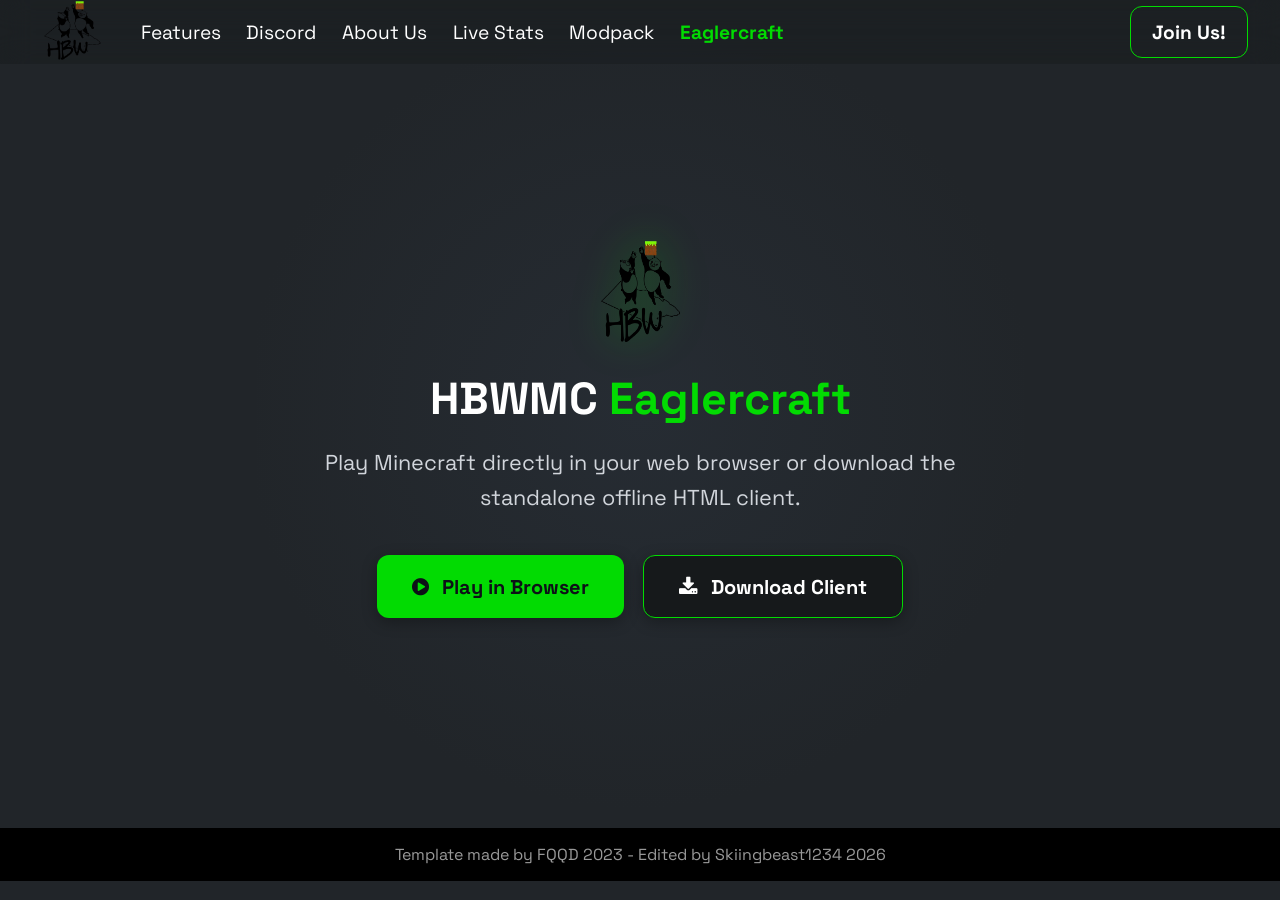
<file: eaglercraft.html>
<!DOCTYPE html>
<html lang="en">
  <head>
    <meta charset="UTF-8">
    <meta http-equiv="X-UA-Compatible" content="IE=edge">
    <meta name="viewport" content="width=device-width, initial-scale=1.0">
    <title>HBW Minecraft Server - Eaglercraft Edition</title>
    <link rel="icon" type="image/png" href="media/favicon.png?v=2">
    <link rel="stylesheet" href="media/style.css?v=3">
    <link href="https://fonts.bunny.net/css?family=Space+Grotesk:wght@500;700&display=swap" rel="stylesheet">
    <link rel="stylesheet" href="https://cdnjs.cloudflare.com/ajax/libs/font-awesome/4.7.0/css/font-awesome.min.css">
    <style>
      .desktop_navbar_dropdown {
        position: relative;
        display: inline-flex;
        align-items: center;
      }
      .desktop_navbar_dropdown_content {
        display: none;
        position: absolute;
        top: 100%;
        left: 50%;
        transform: translateX(-50%);
        background-color: #121317;
        min-width: 230px;
        box-shadow: 0 10px 25px rgba(0,0,0,0.6);
        border-radius: 10px;
        padding: 8px 0;
        z-index: 1000;
        border: 1px solid rgba(255,255,255,0.15);
        backdrop-filter: blur(10px);
      }
      .desktop_navbar_dropdown:hover .desktop_navbar_dropdown_content {
        display: block;
      }
      .desktop_navbar_dropdown_content a {
        color: #fff;
        padding: 10px 18px;
        text-decoration: none;
        display: flex;
        align-items: center;
        gap: 10px;
        font-size: 1.05rem;
        font-weight: 500;
        text-align: left;
        transition: all 0.3s;
      }
      .desktop_navbar_dropdown_content a:hover {
        background-color: rgba(255,255,255,0.08);
        color: #55ffff;
      }
      .eagler_hero {
        display: flex;
        flex-direction: column;
        align-items: center;
        justify-content: center;
        text-align: center;
        min-height: calc(100vh - 4.5rem);
        padding: 7rem 2rem 4rem 2rem;
        box-sizing: border-box;
        background: radial-gradient(circle at center, #262c33 0%, var(--background1) 70%);
      }
      .eagler_logo {
        width: 7rem;
        height: 7rem;
        margin-bottom: 1.5rem;
        filter: drop-shadow(0 0 20px rgba(2, 219, 2, 0.4));
      }
      .eagler_hero_title {
        font-size: 2.8rem;
        font-weight: 700;
        margin: 0;
        color: #fff;
      }
      .eagler_hero_subtitle {
        font-size: 1.35rem;
        max-width: 44rem;
        margin: 1.2rem auto 2.5rem auto;
        color: #d1d5db;
        line-height: 1.6;
      }
      .eagler_btn_group {
        display: flex;
        flex-wrap: wrap;
        gap: 1.2rem;
        justify-content: center;
        margin-bottom: 1.5rem;
      }
      .eagler_btn {
        display: inline-flex;
        align-items: center;
        gap: 0.8rem;
        padding: 1.1rem 2.2rem;
        border-radius: var(--roundness);
        font-size: 1.25rem;
        font-weight: 700;
        text-decoration: none;
        transition: all 0.3s ease;
        box-shadow: 0 4px 15px rgba(0,0,0,0.3);
      }
      .eagler_btn_primary {
        background-color: var(--accent1);
        color: #0d1117;
      }
      .eagler_btn_primary:hover {
        background-color: #00ff00;
        transform: translateY(-3px) scale(1.03);
        box-shadow: 0 8px 25px rgba(2, 219, 2, 0.4);
      }
      .eagler_btn_secondary {
        background-color: var(--background2);
        color: #ffffff;
        border: 1px solid var(--accent1);
      }
      .eagler_btn_secondary:hover {
        background-color: rgba(2, 219, 2, 0.15);
        color: var(--accent1);
        transform: translateY(-3px) scale(1.03);
        box-shadow: 0 8px 25px rgba(2, 219, 2, 0.25);
      }
    
      @media only screen and (max-width: 600px) {
        .eagler_hero {
          padding: 6rem 1rem 3rem 1rem;
          min-height: calc(100vh - 53px);
        }
        .eagler_logo {
          width: 5.5rem;
          height: 5.5rem;
          margin-bottom: 1rem;
        }
        .eagler_hero_title {
          font-size: 2rem;
        }
        .eagler_hero_subtitle {
          font-size: 1.1rem;
          margin: 1rem auto 2rem auto;
          padding: 0 0.5rem;
        }
        .eagler_btn_group {
          flex-direction: column;
          width: 100%;
          align-items: center;
          gap: 0.85rem;
        }
        .eagler_btn {
          width: 100%;
          max-width: 20rem;
          justify-content: center;
          font-size: 1.1rem;
          padding: 1rem 1.5rem;
          box-sizing: border-box;
        }
      }
    </style>
  </head>
  <body>
    <script src="https://ajax.googleapis.com/ajax/libs/jquery/3.5.1/jquery.min.js"></script>
    <nav class="desktop_navbar">
      <a href="index.html"><img class="desktop_navbar_logo_img" src="media/HB_pandas_minecraft_block_trans.webp" alt="logo"></a>
      <a href="index.html#features" class="desktop_navbar_link">Features</a>
      <a href="index.html#discord" class="desktop_navbar_link">Discord</a>
      <a href="index.html#about" class="desktop_navbar_link">About Us</a>
      <a href="https://stats.hbwmcofficial.xyz" target="_blank" rel="noopener noreferrer" class="desktop_navbar_link">Live Stats</a>
      <a href="https://modrinth.com/project/QSHwl7gZ" target="_blank" rel="noopener noreferrer" class="desktop_navbar_link">Modpack</a>
      <div class="desktop_navbar_dropdown">
        <a href="eaglercraft.html" class="desktop_navbar_link" style="color: var(--accent1); font-weight: 700;">Eaglercraft</a>
        <div class="desktop_navbar_dropdown_content">
          <a href="https://skiingbeast2025.github.io/lunamix-eaglercraft/downloads/hbwmc.html" target="_blank" rel="noopener noreferrer"><i class="fa fa-play-circle"></i> Play in Browser</a>
          <a href="https://github.com/skiingbeast2025/lunamix-eaglercraft/releases/latest/download/HBWMC-EAGLERCRAFT.html" download="HBWMC-EAGLERCRAFT.html"><i class="fa fa-download"></i> Download Client</a>
        </div>
      </div>
      <div class="desktop_navbar_link2_div">
        <a href="index.html#join" class="desktop_navbar_link2">Join Us!</a>
      </div>
    </nav>
    <div class="mobile_navbar">
      <a href="index.html" class="mobile_navbar_logo_img_a"><img class="mobile_navbar_logo_img" src="media/HB_pandas_minecraft_block_trans.webp" alt="logo"></a>
      <div id="mobile_navbar_links">
        <a class="mobile_navbar_link" href="index.html">Home</a>
        <a class="mobile_navbar_link" href="index.html#features">Features</a>
        <a class="mobile_navbar_link" href="index.html#discord">Discord</a>
        <a class="mobile_navbar_link" href="index.html#about">About Us</a>
        <a class="mobile_navbar_link" href="https://stats.hbwmcofficial.xyz" target="_blank" rel="noopener noreferrer">Live Stats</a>
        <a class="mobile_navbar_link" href="https://modrinth.com/project/QSHwl7gZ" target="_blank" rel="noopener noreferrer">Modpack</a>
        <a class="mobile_navbar_link" href="https://skiingbeast2025.github.io/lunamix-eaglercraft/downloads/hbwmc.html" target="_blank" rel="noopener noreferrer"><i class="fa fa-play-circle"></i> Play in Browser</a>
        <a class="mobile_navbar_link" href="https://github.com/skiingbeast2025/lunamix-eaglercraft/releases/latest/download/HBWMC-EAGLERCRAFT.html" download="HBWMC-EAGLERCRAFT.html"><i class="fa fa-download"></i> Download Client</a>
        <a class="mobile_navbar_link" href="index.html#join">Join Us</a>
      </div>
      <div class="icon" onclick="mobile_navbar_link_hider()">
        <i class="fa fa-bars"></i>
      </div>
      <script>
        function mobile_navbar_link_hider() {
          var x = document.getElementById("mobile_navbar_links");
          if (x.style.display === "flex") {
            x.style.display = "none";
          } else {
            x.style.display = "flex";
          }
        } 
      </script>
    </div>

    <div class="mainflex">
      <section class="eagler_hero">
        <img class="eagler_logo" src="media/HB_pandas_minecraft_block_trans.webp" alt="HBWMC Logo">
        <h1 class="eagler_hero_title">HBWMC <span style="color: var(--accent1);">Eaglercraft</span></h1>
        <p class="eagler_hero_subtitle">
          Play Minecraft directly in your web browser or download the standalone offline HTML client.
        </p>

        <div class="eagler_btn_group">
          <a href="https://skiingbeast2025.github.io/lunamix-eaglercraft/downloads/hbwmc.html" target="_blank" rel="noopener noreferrer" class="eagler_btn eagler_btn_primary">
            <i class="fa fa-play-circle"></i> Play in Browser
          </a>
          <a href="https://github.com/skiingbeast2025/lunamix-eaglercraft/releases/latest/download/HBWMC-EAGLERCRAFT.html" download="HBWMC-EAGLERCRAFT.html" class="eagler_btn eagler_btn_secondary">
            <i class="fa fa-download"></i> Download Client
          </a>
        </div>
      </section>
    </div>

    <footer class="copyright_div">
      <a href="https://github.com/FQQD/MCServer-Web-Template" class="copyright">Template made by FQQD 2023 - Edited by Skiingbeast1234 2026</a>
    </footer>
  </body>
</html>
</file>
<file: media/style.css>
:root {
    --nice-padding: 6rem;
    --roundness: 0.75rem;
    --accent1: #02db02;
    --accent2: #05b305;
    --accent2_transp: #05b30555;
    --background1: #212529;
    --background2: #16191b;


    color-scheme: dark;
}

span {
    font-family: 'Space Grotesk', sans-serif;
}

html, body {
    overflow-x: hidden;
    width: 100%;
}

body {
    font-family: 'Space Grotesk', sans-serif;
    background-color: var(--background1);
    color: white;
    margin: 0px;
    padding: 0px;
}


#more {
    padding-top:5rem;
    margin-top: -5rem;
}
#discord {
    padding-top:5rem;
    margin-top: -5rem;
}
#features, #more {
    padding-top: 5rem;
    margin-top: -5rem;
}
#about {
    padding-top:5rem;
    margin-top: -5rem;
}
#join {
    padding-top:5rem;
    margin-top: -5rem;
}


.banner {
    display: flex;
    position: fixed;
    background-color: #ff000099;
    width: 100%;
    height: 3rem;
    z-index: 10;
    font-size: 2rem;
    font-weight: 600;
    justify-content: center;
    backdrop-filter: blur(15px);
    align-content: center;
    padding-top: .4rem;
}



.headline {
    margin-top: 2rem;
    color: #fff;
    font-size:3rem;
    text-align: center;
    font-weight: 600;
}

.desktop_navbar {
    position:fixed;
    display: flex;
    height: 4rem;
    width: 100%;
    top: 0;
    right: 0;
    left: 0;
    bottom:0;
    background-color: #00000022;
    backdrop-filter: blur(15px);
    z-index: 5;
    align-items: center;
    justify-content: center;
    flex-direction: row;
}

.desktop_navbar_logo_img {
    width: 5rem;
    padding-left: 2rem;
    padding-right: 1rem;
}

.desktop_navbar_link {
    font-size: 1.2rem;
    padding: .8rem;
    transition: all .5s;
    text-decoration: none;
    color: #fff;
    text-align: center;
}
.desktop_navbar_link:hover {
    color: var(--accent1);
}

.desktop_navbar_link2 {
    padding:.5rem;
    color: #fff;
    text-decoration: none;
    text-align: center;
}
.desktop_navbar_link2_div {
    font-size: 1.2rem;
    padding: .8rem;
    transition: all .5s;
    margin-left: auto;
    margin-right: 2rem;
    font-weight: 700;
    border: solid 1px var(--accent1);
    border-radius: var(--roundness);
    text-align: center;
}
.desktop_navbar_link2_div:hover {
    border: solid 1px var(--accent2);
    background-color: var(--accent2);
    transform: scale(1.05)
}

.mobile_navbar {
    display: none;
    background-color: rgba(18, 19, 23, 0.96);
    backdrop-filter: blur(15px);
    -webkit-backdrop-filter: blur(15px);
    position: fixed;
    top: 0;
    left: 0;
    width: 100%;
    z-index: 1000;
    flex-direction: column;
    min-height: 53px;
    box-shadow: 0 4px 20px rgba(0, 0, 0, 0.5);
}

.mobile_navbar_logo_img {
    height: 40px;
    width: auto;
    display: block;
    padding-left: 0.75rem;
    padding-top: 6.5px;
}

.mobile_navbar_logo_img_a {
    display: block;
    height: 53px;
    box-sizing: border-box;
}

.mobile_navbar #mobile_navbar_links {
    display: none;
    flex-direction: column;
    align-items: stretch;
    width: 100%;
    background-color: #121317;
    border-top: 1px solid rgba(255, 255, 255, 0.1);
    box-sizing: border-box;
}

.mobile_navbar_link {
    padding: 0.85rem 1.25rem;
    text-align: center;
    border-bottom: 1px solid rgba(255, 255, 255, 0.05);
    font-size: 1.05rem;
    color: #e5e7eb;
    text-decoration: none;
    display: block;
    transition: background-color 0.2s, color 0.2s;
    box-sizing: border-box;
    width: 100%;
}

.mobile_navbar_link:hover, .mobile_navbar_link:active {
    background-color: rgba(255, 255, 255, 0.08);
    color: var(--accent1);
}

.mobile_navbar a {
    color: white;
    text-decoration: none;
    font-size: 17px;
    display: block;
}

.mobile_navbar .icon {
    background-color: transparent;
    display: block;
    position: absolute;
    right: 0;
    top: 0;
    padding: 15px 18px;
    font-size: 1.35rem;
    color: #fff;
    cursor: pointer;
} 



.mainflex {
    display: flex;
    align-items: center;
    align-content: center;
    justify-content: center;
    flex-direction: column;
}

.main1 {
    padding-top: calc(var(--nice-padding) + 2rem);
    display: flex;
    width: 100%;
    align-self: center;
    flex-direction: column;
    align-items: center;
    align-content: center;
    justify-content: center;
    background: rgba(0, 0, 0, .5) url('bg.png');
    background-blend-mode: darken;
    background-repeat: no-repeat;
    background-position: center;
    background-size: cover;
}

.main1_logo_a {
    margin-bottom: var(--nice-padding);
    cursor: default;
}

.main1_logo {
    display: block;
    align-self: center;
    margin-left:auto;
    margin-right: auto;
    transition: all .5s;
    max-width: 40rem;
}
.main1_logo:hover {
    transform: scale(1.05)
}

.main1_description {
    text-align: center;
    font-size:3rem;
    margin-bottom: var(--nice-padding);
    margin-left: 1rem;
    margin-right: 1rem;
}

.main1_actcent {
    font-weight: 800;
    color:var(--accent1);
}

.main1_ipcopier {
    padding: 1rem;
    padding-left: 2rem;
    padding-right: 2rem;
    font-size: 2rem;
    background-color: var(--accent2_transp);
    border: 0px;
    border-radius: var(--roundness);
    color: white;
    transition: all .5s;
    cursor:pointer;
    position: relative;
}

.main1_ipcopier:hover {
    background-color: var(--accent2);
    transform: scale(1.05)
}

.main1_ipcopier_text1 {
    font-size:2rem;
    font-weight: 800;
}

.main1_ipcopier_text2 {
    font-size:1.5rem;
}

.main1_popup {
    position: absolute;
    left: 50%;
    transform: translate(-50%, -0%);
    text-align: center;
    background-color: rgba(0, 175, 0, 0.1);
    border:solid rgba(0, 175, 0, 1) 1px;
    color: #fff;
    border-radius: var(--roundness);
    z-index: 9999;
    padding-left: 1rem;
    padding-right: 1rem;
    margin-top: -10.5rem;
}

.main1_downarrow {
    opacity: 50%;
    height: 1.5rem;
    padding:2rem;
    transition: all .5s;
}

.main1_downarrow:hover {
    opacity: 100%;
    transform: scale(1.05)
}

.main2 {
    display: flex;
    justify-content: center;
    flex-direction: column;
    align-content: center;
    padding-bottom: 1rem;
    background-color: var(--background2);
    width: 100%;
}



.main2_features_div {
    padding-top: 2rem;
    display:flex;
    align-items: center;
    justify-content: center;
    flex-wrap:wrap;
}

.main2_feature {
    display: flex;
    background-color: var(--background1);
    height: 24rem;
    width: 18rem;
    margin: 1rem;
    border-radius: var(--roundness);
    transition: all .5s;
    flex-direction: column;
}

.main2_feature:hover {
    background-color: #00000099;
    transform: scale(1.05)
}

@media (max-width: 1599px) {
    .main2_features_div {
      margin-left: 10rem;
      margin-right: 10rem;
    }
  }
@media (max-width: 1279px) {
    .main2_features_div {
      margin-left: 0rem;
      margin-right: 0rem;
    }
  }


.main2_feature_img {
    width: 100%;
    height: 50%;
    object-fit: cover;
    border-radius: var(--roundness);
}

.main2_feature_headline {
    margin-top: 1rem;
    text-align: center;
    font-size:1.5rem;
    font-weight: 700;
    margin-top: auto;
}

.main2_feature_text {
    margin:1rem;
    text-align: center;
    font-size:1.2rem;
    margin-bottom: auto;
}


.main4 {
    min-height: 10rem;
    width:100%;
    display: flex;
    justify-content: center;
    flex-direction: column;
    align-items: center;
}

.main4_dc_widget {
    border-radius: var(--roundness);
    border: 0;
}

.main4_dc_div {
    margin: 2rem;
    display: flex;
    flex-direction: row;
    background-color: var(--background2);
    border-radius: var(--roundness);
    max-width: 48rem;
}

.main4_dc_description_div {
    display: flex;
    flex-direction: column;
}

.main4_dc_description_title {
    margin: 2rem;
    text-align: center;
    font-size:1.5rem;
    font-weight: 700;

}


.main4_dc_description {
    margin-left:1.5rem;
    margin-right:1.5rem;
    margin-bottom:1.5rem;
    font-size:1.2rem;
}
.main4_dc_button_a{
    text-decoration: none;
    color: #fff;
    text-align: center;
    border: solid var(--accent1) 1px;
    border-radius: var(--roundness);
    margin-top: auto;
    margin-left: auto;
    margin-right: auto;
    margin-bottom: 1.5rem;
    transition: all .5s;
}
.main4_dc_button_a:hover{
    border: solid 1px var(--accent2);
    background-color: var(--accent2);
    transform: scale(1.05)
}
.main4_dc_button {
    padding:.5rem;
    padding-left: 1.5rem;
    padding-right: 1.5rem;
}




.main5 {
    background-color: var(--background2);
    min-height: 10rem;
    width:100%;
    display: flex;
    justify-content: center;
    flex-direction: column;
    align-items: center;
}

.main5_admin_div{
    display: flex;
    flex-direction: column;
    align-items: center;
    padding: 1rem 1rem .5rem 1rem;
}
.main5_admins_div{
    display: flex;
    max-width: 46rem;
    min-height: 18rem;
    background-color: var(--background1);
    border-radius: var(--roundness);
    margin-top: 1rem;
    margin-right: 1rem;
    margin-left: 1rem;
}
.main5_admins_dev_type1 {
    flex-direction:row;
    padding-right: 2rem;
}
.main5_admins_dev_type2 {
    flex-direction: row-reverse;
    padding-left: 2rem;
}

.main5_admins_img {
    border-radius: var(--roundness);
    max-width: 45%;
    max-height: 100%;
    align-self: center;
}
.main5_admins_description_div {
    display: flex;
    justify-content: center;
    justify-self: center;
    max-width: 60%;
    padding-top: 2rem;
    padding-bottom: 2rem;
    flex-direction: column;
    padding-left: 1rem;
    padding-right: 1rem;
    margin-left: auto;
    margin-right: auto;
}
.main5_admins_description_rank {
    text-align: center;
    font-size:1.5rem;
    font-weight: 700;
    margin-bottom: .5rem;
}
.main5_admins_description_rank_owner {
    color: #3498db;
}
.main5_admins_description_rank_admin {
    color: #f82f2f;
}
.main5_admins_description_rank_helper {
    color: #55ffff;
}
.main5_admins_description_title {
    text-align: center;
    font-size:1.5rem;
    font-weight: 700;
    color: #fff;
    text-decoration: none;
    transition: all .5s;
    margin-bottom: .5rem;
}
.main5_admins_description_title:hover {
    color: var(--accent1);
    transform: scale(1.05)
}

.main5_admins_description {
    margin-bottom: auto;
    font-size:1.2rem;
}


.main5_supporter_div {
    display: flex;
    max-width: 825px;
    justify-content: center;
    align-items: center;
    flex-direction:row;
    flex-wrap: wrap;
    margin-bottom: 1.5rem;
}

.main5_supporters_div {
    width: 23.5rem;
    min-height: 16rem;
    background-color: var(--background1);
    border-radius: var(--roundness);
    margin: .5rem;
    display: flex;
}

.main5_supporters_img {
    border-radius: var(--roundness);
    max-width: 25%;
    max-height: 100%;
    align-self: center;
    margin: 1rem;
}
.main5_supporters_description_div {
    display: flex;
    justify-content: center;
    width: 100%;
    padding: 1rem 1.5rem 1rem 1rem;
    flex-direction: column;
}
.main5_supporters_description_rank {
    text-align: center;
    font-size:1.2rem;
    font-weight: 700;
    margin-bottom: .5rem;
}
.main5_supporters_description_rank_supporter {
    color: #00f8ff;
}
.main5_supporters_description_title {
    text-align: center;
    font-size:1.3rem;
    font-weight: 700;
    color: #fff;
    text-decoration: none;
    transition: all .5s;
    margin-bottom: .5rem;
}
.main5_supporters_description_title:hover {
    color: var(--accent1);
    transform: scale(1.05)
}

.main5_supporters_description {
    font-size:1.2rem;
    margin-bottom: auto;
}





.main3 {
    background-color: var(--background1);
    min-height: 10rem;
    width:100%;
    display: flex;
    justify-content: center;
    flex-direction:column;
}

.main3_join_div_div {
    display: flex;
    flex-direction: row;
    justify-content: center;
    flex-wrap: wrap-reverse;
    margin: 1rem;
}

.main3_join_div {
    display: flex;
    flex-direction: column;
    width: 20rem;
    height: 8rem;
    background-color: var(--background2);
    border-radius: var(--roundness);
    margin: 1rem;
    padding: 1rem;
}

.main3_join_title {
    text-align: center;
    font-size:1.5rem;
    font-weight: 700;
    color: #fff;
    text-decoration: none;
    transition: all .5s;
    margin-bottom: .5rem;
}

.main3_join_content_div {
    display: flex;
    flex-direction: row;
    background-color: var(--background1);
    height: 100%;
    border-radius: var(--roundness);
    align-items: center;
    justify-content: center;
}

.main3_join_categories {
    display: flex;
    flex-direction: column;
    text-align: right;
    font-size:1.4rem;
    line-height: 1.5;
    border-right: 3px solid var(--background2);
    padding-right: .75rem;
}
.main3_join_values {
    display: flex;
    flex-direction: column;
    text-align: left;
    font-size:1.4rem;
    line-height: 1.5;
    border-left: 3px solid var(--background2);
    padding-left: .75rem;
}







/* Copyright Text */

.copyright {
    color: #ffffff99;
    text-decoration: none;
}

.copyright_div {
    display: flex;
    justify-content: center;
    padding: 16px;
    width:auto;
    background-color: #000;
}




@media only screen and (max-width: 600px) {
    html, body {
        overflow-x: hidden;
        width: 100%;
    }
    .desktop_navbar {
        display: none;
    }
    .mobile_navbar {
        display: flex;
    }
    .headline {
        font-size: 1.85rem;
        margin-top: 1.5rem;
        margin-right: 1rem;
        margin-left: 1rem;
    }
    .main1 {
        padding-top: calc(var(--nice-padding) + 1.5rem);
        padding-bottom: 2rem;
        padding-left: 1rem;
        padding-right: 1rem;
        box-sizing: border-box;
    }
    .main1_logo {
        max-width: 13rem;
        width: 65%;
        height: auto;
    }
    .main1_description {
        font-size: 1.85rem;
        margin-bottom: 1.5rem;
        margin-left: 0.5rem;
        margin-right: 0.5rem;
        line-height: 1.3;
    }
    .main1_ipcopier_div {
        width: 100%;
        display: flex;
        justify-content: center;
        position: relative;
    }
    .main1_ipcopier {
        display: flex !important;
        flex-direction: column;
        align-items: center;
        justify-content: center;
        width: 100%;
        max-width: 22rem;
        margin: 0 auto;
        padding: 0.85rem 1.25rem;
        box-sizing: border-box;
    }
    .main1_ipcopier_text1 {
        font-size: 1.25rem;
        word-break: break-all;
    }
    .main1_ipcopier_text2 {
        font-size: 0.95rem;
    }
    .main1_popup {
        top: -3.5rem;
        margin-top: 0;
        font-size: 0.9rem;
        padding: 0.4rem 1rem;
    }
    .main1_downarrow {
        height: 1.25rem;
        padding: 1.25rem;
    }

    /* Features Section */
    .main2_features_div {
        flex-direction: column;
        align-items: center;
        width: 100%;
        padding: 0 1rem;
        margin-left: 0;
        margin-right: 0;
        box-sizing: border-box;
    }
    .main2_feature {
        width: 100%;
        max-width: 22rem;
        height: auto;
        min-height: 0;
        margin: 0.75rem 0;
        padding-bottom: 1.25rem;
        box-sizing: border-box;
    }
    .main2_feature_img {
        width: 100%;
        height: 11rem;
        object-fit: cover;
        border-radius: var(--roundness) var(--roundness) 0 0;
    }
    .main2_feature_headline {
        font-size: 1.35rem;
        margin-top: 1rem;
    }
    .main2_feature_text {
        font-size: 1.05rem;
        margin: 0.75rem 1rem 1rem 1rem;
        line-height: 1.45;
    }

    /* Discord Section */
    .main4_dc_div {
        flex-direction: column;
        width: calc(100% - 2rem);
        max-width: 22rem;
        margin: 1.25rem auto;
        box-sizing: border-box;
    }
    .main4_dc_widget {
        height: 20rem;
        width: 100%;
        max-width: 100%;
    }
    .main4_dc_description_div {
        padding: 0.5rem;
    }
    .main4_dc_description_title {
        margin: 1rem;
        font-size: 1.35rem;
    }
    .main4_dc_description {
        margin: 0.5rem 1rem 1.25rem 1rem;
        font-size: 1.05rem;
    }
    .main4_dc_button_a {
        margin-bottom: 1.25rem;
    }

    /* Staff / Who we are */
    .main5_admin_div {
        flex-direction: column;
        align-items: center;
        width: 100%;
        padding: 0 1rem;
        box-sizing: border-box;
    }
    .main5_admins_div {
        flex-direction: column;
        width: 100%;
        max-width: 22rem;
        min-height: 0;
        margin: 0.75rem 0;
        box-sizing: border-box;
    }
    .main5_admins_img {
        align-self: center;
        padding-top: 1.25rem;
        max-width: 6rem;
        height: auto;
    }
    .main5_admins_description_div {
        max-width: 100%;
        padding: 1rem 1.25rem 1.25rem 1.25rem;
        text-align: center;
        box-sizing: border-box;
    }
    .main5_admins_description_title {
        font-size: 1.25rem;
    }
    .main5_admins_description {
        font-size: 1.05rem;
    }
    .main5_admins_dev_type1 {
        padding-right: 0;
    }
    .main5_admins_dev_type2 {
        padding-left: 0;
    }

    /* How to join */
    .main3_join_div_div {
        flex-direction: column;
        align-items: center;
        width: 100%;
        padding: 0 1rem;
        margin: 1rem 0;
        box-sizing: border-box;
    }
    .main3_join_div {
        width: 100%;
        max-width: 22rem;
        min-width: 0;
        height: auto;
        min-height: 0;
        margin: 0.6rem 0;
        padding: 1rem;
        box-sizing: border-box;
    }
    .main3_join_title {
        font-size: 1.35rem;
    }
    .main3_join_content_div {
        padding: 0.75rem 0.5rem;
        box-sizing: border-box;
    }
    .main3_join_categories {
        font-size: 1.1rem;
        padding-right: 0.5rem;
    }
    .main3_join_values {
        font-size: 1.05rem;
        padding-left: 0.5rem;
        word-break: break-word;
    }
}

@media only screen and (max-width: 360px) {
    .main1_description {
        font-size: 1.55rem;
    }
    .main1_ipcopier_text1 {
        font-size: 1.05rem;
    }
    .main3_join_categories {
        font-size: 0.95rem;
    }
    .main3_join_values {
        font-size: 0.95rem;
    }
    .main3_join_div {
        padding: 0.6rem;
    }
}
</file>
